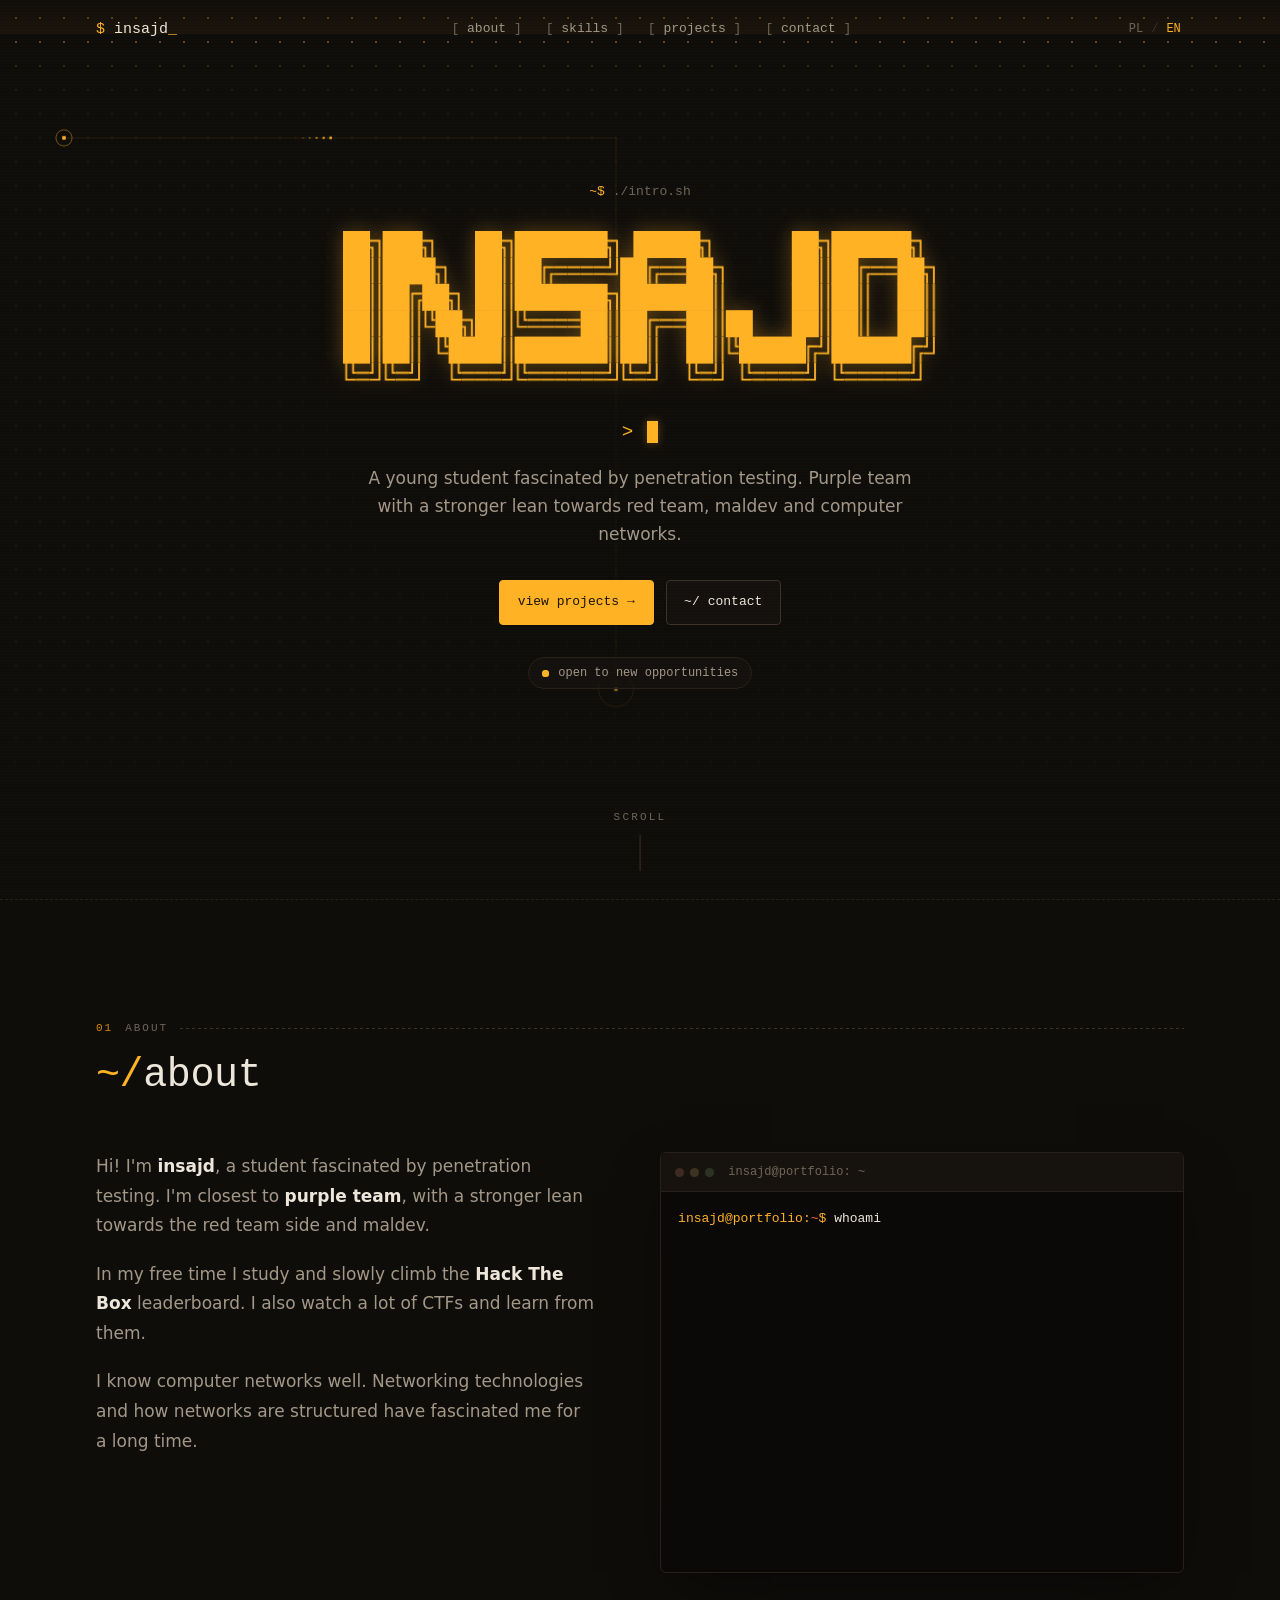
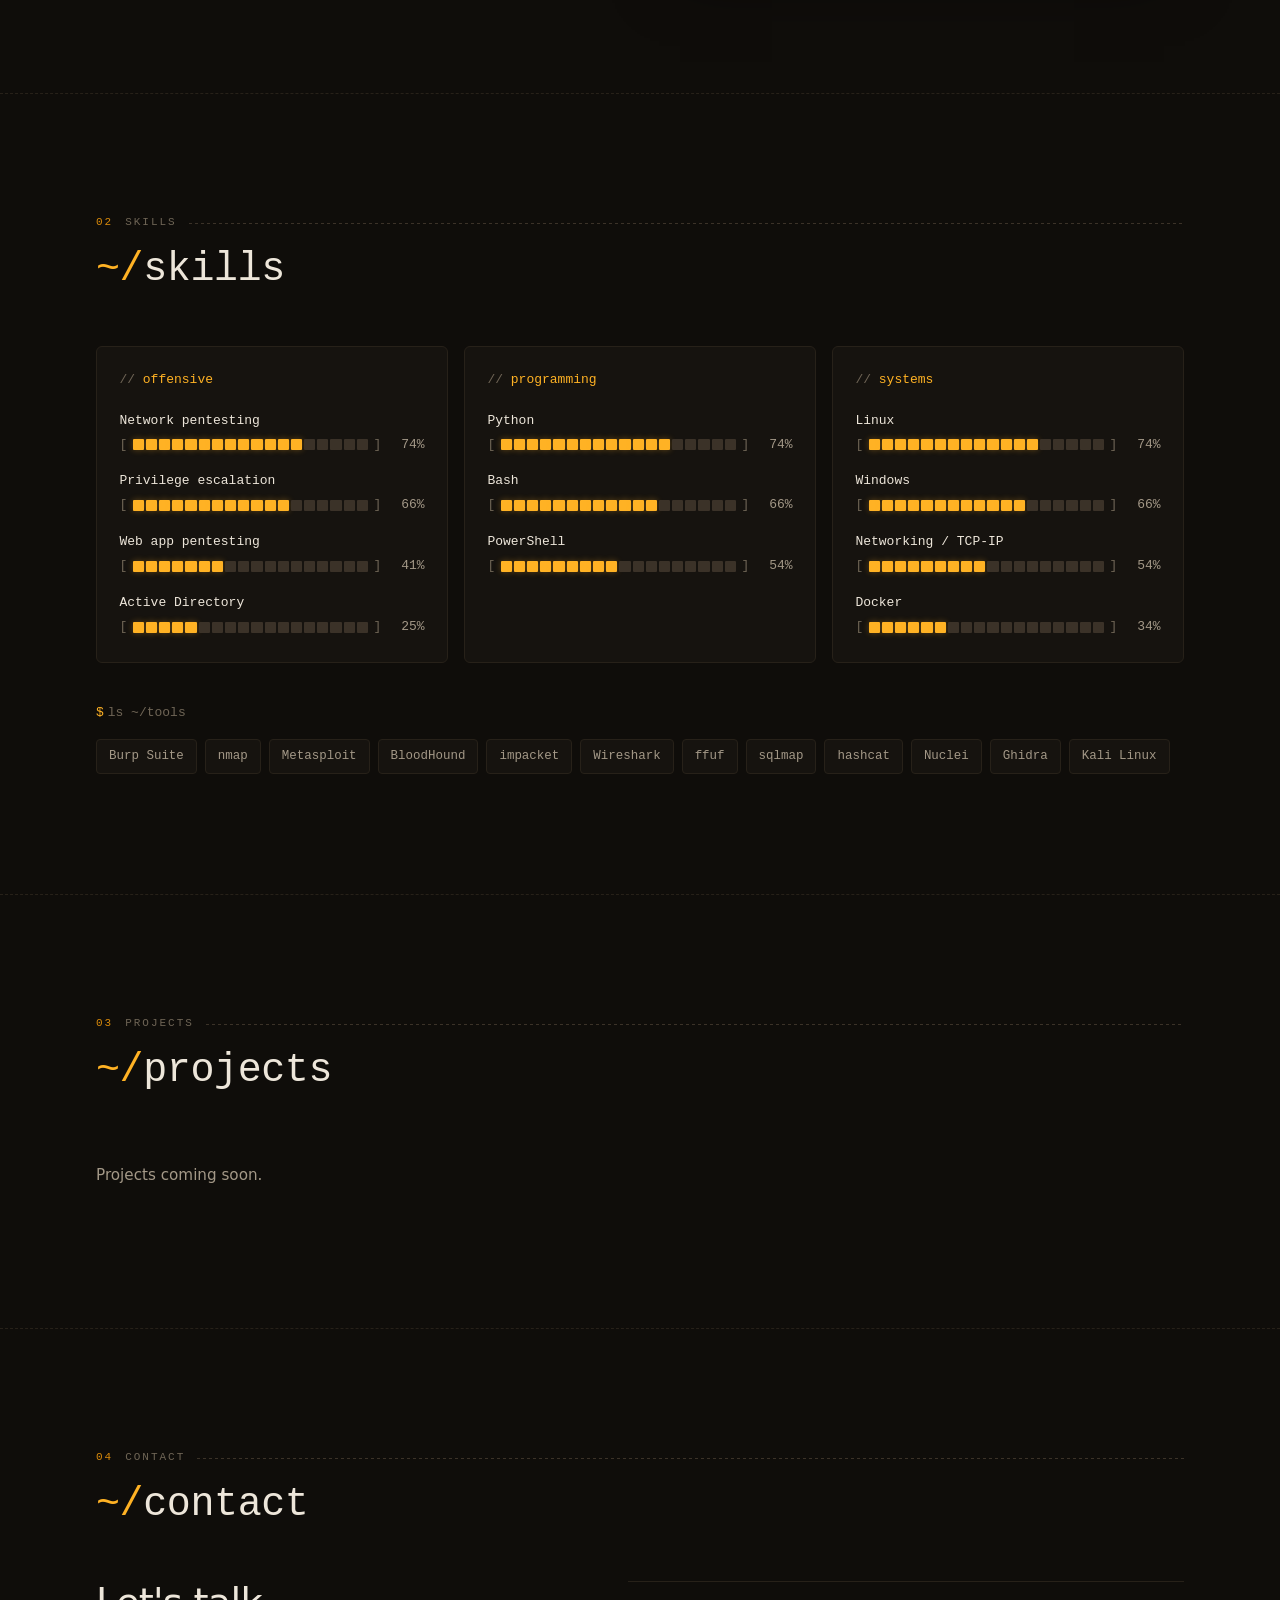
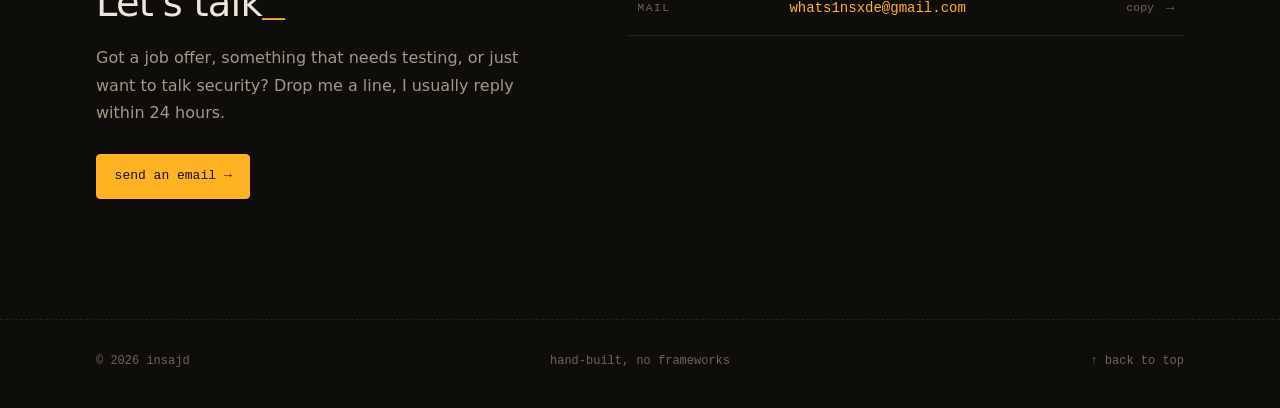
<file: index.html>
<!doctype html>
<html lang="pl">
<head>
  <meta charset="utf-8">
  <meta name="viewport" content="width=device-width, initial-scale=1">
  <meta http-equiv="Content-Security-Policy" content="default-src 'self'; script-src 'self'; style-src 'self' 'unsafe-inline' https://fonts.googleapis.com; font-src https://fonts.gstatic.com; img-src 'self' data:; connect-src 'self'; object-src 'none'; base-uri 'self'; form-action 'none'">
  <meta name="referrer" content="strict-origin-when-cross-origin">
  <title>Portfolio</title>

  <meta name="description" content="insajd | student zafascynowany pentestingiem: purple team z akcentem na red team, maldev i sieci. Portfolio i kontakt.">
  <meta property="og:type" content="website">
  <meta property="og:title" content="insajd | student, pentesting &amp; purple team">
  <meta property="og:description" content="Student zafascynowany pentestingiem: purple team, red team, maldev i sieci.">

  <meta name="theme-color" content="#0F0D0A">
  <meta name="color-scheme" content="dark">
  <link rel="icon" href="assets/favicon.svg" type="image/svg+xml">

  <link rel="preconnect" href="https://fonts.googleapis.com">
  <link rel="preconnect" href="https://fonts.gstatic.com" crossorigin>
  <link rel="stylesheet" href="https://fonts.googleapis.com/css2?family=Instrument+Sans:wght@400;500;600&family=JetBrains+Mono:wght@400;500;700&display=swap">
  <link rel="stylesheet" href="assets/css/style.css">

  <script src="assets/js/early.js"></script>
</head>
<body>
  <a class="skip" href="#about">Przejdź do treści / Skip to content</a>

  <div id="boot" aria-hidden="true"><pre id="boot-log"></pre></div>

  <header class="nav" id="nav">
    <div class="wrap nav-inner">
      <a class="brand" href="#top" aria-label="Home"><span class="brand-sigil">$</span> <span id="brand-nick">nick</span><span class="brand-cursor">_</span></a>
      <nav class="nav-links" id="nav-links" aria-label="Menu"></nav>
      <div class="nav-right">
        <div class="lang" role="group" aria-label="Language">
          <button type="button" data-set-lang="pl">PL</button><span class="lang-sep">/</span><button type="button" data-set-lang="en">EN</button>
        </div>
        <button type="button" class="menu-btn" id="menu-btn" aria-expanded="false" aria-controls="mobile-menu">
          <span class="br">[</span> menu <span class="br">]</span>
        </button>
      </div>
    </div>
    <div class="progress" id="progress"></div>
  </header>

  <div class="mobile-menu" id="mobile-menu" hidden></div>

  <main id="top">
    <section class="hero" id="hero">
      <canvas class="hero-canvas" id="hero-canvas" aria-hidden="true"></canvas>
      <div class="hero-vignette" aria-hidden="true"></div>
      <div class="wrap hero-inner" id="hero-inner">
        <p class="hero-prompt reveal-hero" style="--d:0"><span class="acc">~$</span> ./intro.sh</p>
        <h1 class="ascii-wrap">
          <span class="sr-only" id="sr-name"></span>
          <div class="ascii" id="ascii" aria-hidden="true"></div>
        </h1>
        <p class="hero-role reveal-hero" style="--d:1"><span class="acc">&gt;</span> <span id="typed"></span><span class="cursor" aria-hidden="true"></span></p>
        <p class="hero-tagline reveal-hero" style="--d:2" id="tagline"></p>
        <div class="hero-cta reveal-hero" style="--d:3" id="hero-cta"></div>
        <p class="hero-status reveal-hero" style="--d:4" id="hero-status"></p>
      </div>
      <a class="scroll-hint" href="#about" aria-label="Scroll"><span>scroll</span><i></i></a>
    </section>

    <section class="section" id="about">
      <div class="wrap">
        <div class="sec-head" data-sec="about"></div>
        <div class="about-grid">
          <div class="about-text" id="about-text"></div>
          <div class="term reveal" id="terminal">
            <div class="term-bar">
              <span class="term-dots"><i></i><i></i><i></i></span>
              <span class="term-title" id="term-title">nick@portfolio: ~</span>
            </div>
            <div class="term-body" id="term-body">
              <div id="term-out"></div>
              <label class="term-input-line" id="term-input-line">
                <span class="term-prompt" id="term-prompt"></span>
                <input id="term-input" type="text" autocomplete="off" autocapitalize="off" spellcheck="false" aria-label="Terminal">
              </label>
            </div>
          </div>
        </div>
        <div class="stats" id="stats"></div>
      </div>
    </section>

    <section class="section" id="skills">
      <div class="wrap">
        <div class="sec-head" data-sec="skills"></div>
        <div class="skills-grid" id="skills-grid"></div>
        <div class="tools reveal" id="tools"></div>
      </div>
    </section>

    <section class="section" id="projects">
      <div class="wrap">
        <div class="sec-head" data-sec="projects"></div>
        <div class="projects-grid" id="projects-grid"></div>
        <div class="projects-more" id="projects-more"></div>
      </div>
    </section>

    <section class="section" id="contact">
      <div class="wrap">
        <div class="sec-head" data-sec="contact"></div>
        <div class="contact-grid">
          <div class="contact-intro reveal" id="contact-intro"></div>
          <div class="contact-table reveal" style="--i:1" id="contact-table"></div>
        </div>
      </div>
    </section>
  </main>

  <footer class="footer">
    <div class="wrap footer-inner" id="footer"></div>
  </footer>

  <div class="toast" id="toast" role="status" aria-live="polite"></div>

  <noscript>
    <div class="noscript">Ta strona potrzebuje JavaScriptu. / This site requires JavaScript.</div>
  </noscript>

  <script src="assets/js/config.js"></script>
  <script src="assets/js/font.js"></script>
  <script src="assets/js/main.js"></script>
</body>
</html>
</file>
<file: assets/css/style.css>
:root {
  --bg: #0F0D0A;
  --bg-rgb: 15, 13, 10;
  --surface: #16130F;
  --surface-rgb: 22, 19, 15;
  --surface-2: #1D1914;
  --code-bg: #0B0907;
  --rule: #272119;
  --rule-soft: #1B1712;
  --rule-strong: #3B3228;

  --ink: #EDE6DA;
  --ink-muted: #A39887;
  --ink-dim: #6F6556;

  --accent: #FFB224;
  --accent-rgb: 255, 178, 36;
  --accent-deep: #D98A0B;
  --accent-quiet: #2B1F0B;
  --accent-glow: rgba(255, 178, 36, .32);
  --on-accent: #1A1204;

  --second: #FF6A3D;
  --second-rgb: 255, 106, 61;
  --glitch-a: #FF6A3D;
  --glitch-b: #FFF1D0;
  --flash: #FFF1D0;
  --error: #FF5A4E;

  --t-key: #FF8A5B;
  --t-str: #E9DCC4;

  --mono: "JetBrains Mono", ui-monospace, SFMono-Regular, Menlo, Consolas, monospace;
  --sans: "Instrument Sans", system-ui, -apple-system, "Segoe UI", sans-serif;

  --col: 72rem;
  --gutter: clamp(16px, 4vw, 32px);
  --nav-h: 60px;
  --radius: 6px;
  --ease: cubic-bezier(.2, .7, .2, 1);
  --stagger: 70ms;
}

*, *::before, *::after { box-sizing: border-box; }

html {
  color-scheme: dark;
  scroll-behavior: smooth;
  scroll-padding-top: calc(var(--nav-h) + 12px);
  -webkit-text-size-adjust: 100%;
}

body {
  margin: 0;
  background: var(--bg);
  color: var(--ink-muted);
  font-family: var(--mono);
  font-size: .875rem;
  line-height: 1.6;
  -webkit-font-smoothing: antialiased;
  overflow-x: hidden;
}

body::after {
  content: "";
  position: fixed;
  inset: 0;
  pointer-events: none;
  z-index: 100;
  background: repeating-linear-gradient(to bottom, rgba(255,255,255,.012) 0 1px, transparent 1px 3px);
}

::selection { background: var(--accent); color: var(--on-accent); }

a { color: inherit; text-decoration: none; }
button { font: inherit; color: inherit; background: none; border: 0; padding: 0; cursor: pointer; }
:focus-visible { outline: 1px solid var(--accent); outline-offset: 3px; border-radius: 2px; }

.wrap { width: 100%; max-width: var(--col); margin-inline: auto; padding-inline: var(--gutter); }
.acc { color: var(--accent); }
.dim { color: var(--ink-dim); }
.sr-only { position: absolute; width: 1px; height: 1px; overflow: hidden; clip: rect(0 0 0 0); white-space: nowrap; }

.skip { position: absolute; left: 8px; top: -40px; z-index: 300; background: var(--accent); color: var(--on-accent); padding: 6px 10px; border-radius: 4px; }
.skip:focus { top: 8px; }

html[lang="pl"] [data-l="en"],
html[lang="en"] [data-l="pl"] { display: none !important; }

.cursor {
  display: inline-block;
  width: .6em; height: 1.15em;
  margin-left: 2px;
  vertical-align: text-bottom;
  background: var(--accent);
  box-shadow: 0 0 10px var(--accent-glow);
  animation: blink 1s steps(1) infinite;
}
@keyframes blink { 50% { opacity: 0; } }

#boot {
  position: fixed; inset: 0; z-index: 500;
  background: var(--bg);
  display: none;
  padding: clamp(20px, 5vw, 48px);
  transition: opacity .45s var(--ease), visibility .45s;
}
.booting #boot { display: block; }
#boot.done { opacity: 0; visibility: hidden; }
#boot pre {
  margin: 0;
  font: 400 .8125rem/1.7 var(--mono);
  color: var(--ink-muted);
  white-space: pre-wrap;
}
#boot .ok { color: var(--accent); }
#boot .grant { color: var(--accent); text-shadow: 0 0 12px var(--accent-glow); }

.nav {
  position: fixed; top: 0; left: 0; right: 0; z-index: 200;
  height: var(--nav-h);
  border-bottom: 1px solid transparent;
  transition: background .3s, border-color .3s, backdrop-filter .3s;
}
.nav.scrolled {
  background: rgba(var(--bg-rgb), .78);
  border-bottom-color: var(--rule);
  -webkit-backdrop-filter: blur(10px);
  backdrop-filter: blur(10px);
}
.nav-inner { height: 100%; display: flex; align-items: center; justify-content: space-between; gap: 1rem; }

.brand { color: var(--ink); font-weight: 500; font-size: .9375rem; white-space: nowrap; }
.brand-sigil { color: var(--accent); }
.brand-cursor { color: var(--accent); animation: blink 1s steps(1) infinite; }

.nav-links { display: flex; gap: .5rem; }
.nav-link {
  position: relative;
  color: var(--ink-muted);
  font-size: .8125rem;
  padding: .35rem .5rem;
  transition: color .15s;
  white-space: nowrap;
}
.nav-link .br { color: var(--ink-dim); transition: color .15s; }
.nav-link:hover, .nav-link.active { color: var(--accent); }
.nav-link:hover .br, .nav-link.active .br { color: var(--accent-deep); }

.nav-right { display: flex; align-items: center; gap: 1rem; }
.lang { display: flex; align-items: center; gap: .3rem; font-size: .75rem; }
.lang button { color: var(--ink-dim); padding: .25rem .2rem; transition: color .15s; }
.lang button:hover { color: var(--ink); }
.lang button[aria-pressed="true"] { color: var(--accent); }
.lang-sep { color: var(--rule-strong); }

.menu-btn { display: none; font-size: .8125rem; color: var(--ink); }
.menu-btn .br { color: var(--ink-dim); }

.progress {
  position: absolute; left: 0; bottom: -1px; height: 1px; width: 100%;
  background: var(--accent);
  box-shadow: 0 0 8px var(--accent-glow);
  transform-origin: left;
  transform: scaleX(var(--p, 0));
}

.mobile-menu {
  position: fixed; inset: var(--nav-h) 0 0 0; z-index: 190;
  background: rgba(var(--bg-rgb), .97);
  -webkit-backdrop-filter: blur(8px);
  backdrop-filter: blur(8px);
  padding: 2rem var(--gutter);
  display: flex; flex-direction: column; gap: .25rem;
}
.mobile-menu[hidden] { display: none; }
.mobile-menu a {
  display: flex; align-items: baseline; gap: 1rem;
  padding: .9rem 0;
  border-bottom: 1px dashed var(--rule);
  color: var(--ink);
  font-size: 1.25rem;
  opacity: 0; transform: translateX(-10px);
  animation: slideIn .4s var(--ease) forwards;
  animation-delay: calc(var(--i) * 60ms);
}
.mobile-menu a .num { color: var(--ink-dim); font-size: .75rem; }
.mobile-menu a .tl { color: var(--accent); }
@keyframes slideIn { to { opacity: 1; transform: none; } }

@media (max-width: 820px) {
  .nav-links { display: none; }
  .menu-btn { display: inline-block; }
}

.hero {
  position: relative;
  min-height: 100vh;
  min-height: 100svh;
  display: grid;
  place-items: center;
  padding: calc(var(--nav-h) + 2rem) 0 7.5rem;
  overflow: hidden;
  border-bottom: 1px dashed var(--rule);
}
.hero-canvas { position: absolute; inset: 0; width: 100%; height: 100%; }
.hero-vignette {
  position: absolute; inset: 0; pointer-events: none;
  background:
    radial-gradient(ellipse 55% 45% at 50% 50%, rgba(var(--bg-rgb), .82) 0%, rgba(var(--bg-rgb), .4) 55%, transparent 80%),
    linear-gradient(to bottom, transparent 70%, var(--bg));
}
.hero-inner { position: relative; text-align: center; }

.hero-prompt { margin: 0 0 1.75rem; font-size: .8125rem; color: var(--ink-dim); }

.ascii-wrap { margin: 0; font-size: inherit; font-weight: inherit; }
.ascii {
  position: relative;
  margin: 0 auto;
  max-width: 100%;
  color: var(--accent);
  user-select: none;
}
.ascii svg { display: block; width: 100%; height: auto; overflow: visible; }
.ascii .ln { fill: none; stroke: currentColor; stroke-width: 1.4; }
.ascii rect { shape-rendering: crispEdges; }
.a-main { filter: drop-shadow(0 0 10px var(--accent-glow)); }
.a-ga, .a-gb { position: absolute; inset: 0; opacity: 0; pointer-events: none; }
.a-ga { color: var(--glitch-a); }
.a-gb { color: var(--glitch-b); }

.js .ascii .c { opacity: 0; }
.ascii.decoding .c { animation: cellIn .6s linear forwards; animation-delay: var(--d); }
.ascii.decoded .c { opacity: 1; }
@keyframes cellIn {
  0%   { opacity: 1;  color: var(--flash); }
  15%  { opacity: 0; }
  30%  { opacity: .8; color: var(--glitch-a); }
  45%  { opacity: .1; }
  60%  { opacity: 1;  color: var(--flash); }
  100% { opacity: 1;  color: var(--accent); }
}

.ascii.glitch .a-ga { animation: glitchA .55s steps(2) 1; }
.ascii.glitch .a-gb { animation: glitchB .55s steps(2) 1; }
.ascii.glitch .a-main { animation: jitter .55s steps(3) 1; }
@keyframes glitchA {
  0%   { opacity: .8; clip-path: inset(10% 0 70% 0); transform: translate(-4px, 0); }
  25%  { opacity: .8; clip-path: inset(55% 0 20% 0); transform: translate(3px, 0); }
  50%  { opacity: .8; clip-path: inset(30% 0 50% 0); transform: translate(-2px, 0); }
  75%  { opacity: .8; clip-path: inset(80% 0 5% 0);  transform: translate(4px, 0); }
  100% { opacity: 0; }
}
@keyframes glitchB {
  0%   { opacity: .8; clip-path: inset(65% 0 10% 0); transform: translate(4px, 0); }
  25%  { opacity: .8; clip-path: inset(5% 0 75% 0);  transform: translate(-3px, 0); }
  50%  { opacity: .8; clip-path: inset(40% 0 40% 0); transform: translate(3px, 0); }
  75%  { opacity: .8; clip-path: inset(20% 0 60% 0); transform: translate(-4px, 0); }
  100% { opacity: 0; }
}
@keyframes jitter { 33% { transform: translateX(1px); } 66% { transform: translateX(-1px); } }

.hero-role {
  margin: 1.75rem 0 0;
  font-size: clamp(.95rem, .85rem + .5vw, 1.2rem);
  color: var(--ink);
  min-height: 1.6em;
}
.hero-tagline {
  margin: 1rem auto 0;
  max-width: 54ch;
  font-family: var(--sans);
  font-size: clamp(.95rem, .9rem + .25vw, 1.0625rem);
  line-height: 1.65;
  color: var(--ink-muted);
}
.hero-cta { margin-top: 2rem; display: flex; gap: .75rem; justify-content: center; flex-wrap: wrap; }
.hero-status {
  margin: 2rem 0 0;
  display: inline-flex; align-items: center; gap: .6rem;
  padding: .35rem .8rem;
  border: 1px solid var(--rule);
  border-radius: 999px;
  background: rgba(var(--surface-rgb), .6);
  font-size: .75rem;
  color: var(--ink-muted);
}
.hero-status:empty { display: none; }
.pulse {
  position: relative; width: 7px; height: 7px; border-radius: 50%;
  background: var(--accent);
}
.pulse::after {
  content: ""; position: absolute; inset: 0; border-radius: 50%;
  background: var(--accent);
  animation: ping 1.8s var(--ease) infinite;
}
@keyframes ping { 0% { transform: scale(1); opacity: .7; } 100% { transform: scale(3.2); opacity: 0; } }

.reveal-hero { opacity: 0; transform: translateY(8px); }
.hero-ready .reveal-hero {
  animation: rise .7s var(--ease) forwards;
  animation-delay: calc(var(--d) * 120ms + 150ms);
}
@keyframes rise { to { opacity: 1; transform: none; } }

.scroll-hint {
  position: absolute; left: 50%; bottom: 1.75rem; transform: translateX(-50%);
  display: flex; flex-direction: column; align-items: center; gap: .5rem;
  font-size: .6875rem; letter-spacing: .2em; text-transform: uppercase; color: var(--ink-dim);
  transition: color .2s;
}
.scroll-hint:hover { color: var(--accent); }
.scroll-hint i { display: block; width: 1px; height: 36px; background: var(--rule-strong); position: relative; overflow: hidden; }
.scroll-hint i::after {
  content: ""; position: absolute; left: 0; top: -40%; width: 1px; height: 40%;
  background: var(--accent);
  animation: drip 1.8s var(--ease) infinite;
}
@keyframes drip { to { top: 110%; } }
@media (max-height: 700px) {
  .scroll-hint { display: none; }
  .hero { padding-bottom: 3.5rem; }
}

.btn {
  display: inline-flex; align-items: center; gap: .5rem;
  padding: .7rem 1.1rem;
  border-radius: 4px;
  font-size: .8125rem; font-weight: 500;
  border: 1px solid var(--rule-strong);
  color: var(--ink);
  background: rgba(var(--surface-rgb), .7);
  transition: border-color .15s, color .15s, background .15s, box-shadow .2s, transform .15s;
}
.btn:hover { border-color: var(--accent-deep); color: var(--accent); }
.btn:active { transform: translateY(1px); }
.btn-primary { background: var(--accent); border-color: var(--accent); color: var(--on-accent); }
.btn-primary:hover { background: var(--accent); color: var(--on-accent); box-shadow: 0 0 0 4px var(--accent-quiet), 0 0 24px var(--accent-glow); }
.btn .arr { transition: transform .2s var(--ease); }
.btn:hover .arr { transform: translateX(3px); }

.section { padding-block: clamp(4.5rem, 10vw, 7.5rem); border-bottom: 1px dashed var(--rule); }

.sec-head { margin-bottom: clamp(2rem, 5vw, 3.25rem); }
.sec-label {
  display: flex; align-items: center; gap: .75rem;
  font-size: .6875rem; letter-spacing: .18em; text-transform: uppercase;
  color: var(--ink-dim);
}
.sec-label .num { color: var(--accent-deep); }
.sec-label .rule {
  flex: 1; height: 1px;
  background-image: linear-gradient(to right, var(--rule-strong) 50%, transparent 50%);
  background-size: 6px 1px;
  transform-origin: left; transform: scaleX(0);
  transition: transform 1.1s var(--ease) .1s;
}
.sec-head.in .sec-label .rule { transform: scaleX(1); }
.sec-title {
  margin: .9rem 0 0;
  font-family: var(--mono);
  font-weight: 500;
  font-size: clamp(1.6rem, 1.2rem + 1.8vw, 2.5rem);
  line-height: 1.2;
  color: var(--ink);
  letter-spacing: -.01em;
}
.sec-title .tl { color: var(--accent); }
.sec-title .typed {
  display: inline-block;
  vertical-align: bottom;
  overflow: hidden;
  white-space: nowrap;
  width: 0;
}
.sec-head.in .sec-title .typed { animation: typeW calc(var(--n) * 55ms) steps(var(--n)) .25s forwards; }
@keyframes typeW { to { width: calc(var(--n) * 1ch); } }
.sec-title .cursor { height: .9em; vertical-align: -0.05em; }
.sec-head.in .sec-title .cursor { animation: blink 1s steps(1) infinite, hideEnd .01s 3.2s forwards; }
@keyframes hideEnd { to { visibility: hidden; } }

.js .reveal {
  opacity: 0;
  transform: translateY(16px);
  transition: opacity .7s var(--ease), transform .7s var(--ease);
  transition-delay: calc(var(--i, 0) * var(--stagger));
}
.js .reveal.in { opacity: 1; transform: none; }

.about-grid {
  display: grid;
  grid-template-columns: 1fr 1.05fr;
  gap: clamp(2rem, 5vw, 4rem);
  align-items: start;
}
.about-text p {
  margin: 0 0 1.15rem;
  font-family: var(--sans);
  font-size: clamp(1rem, .95rem + .2vw, 1.0625rem);
  line-height: 1.75;
  color: var(--ink-muted);
}
.about-text strong { color: var(--ink); font-weight: 600; }
.about-text em { color: var(--accent); font-style: normal; }
.about-text a, .card-desc a { color: var(--accent); border-bottom: 1px solid var(--accent-quiet); }
code {
  font-family: var(--mono); font-size: .88em;
  color: var(--accent);
  background: var(--accent-quiet);
  padding: .1em .35em; border-radius: 3px;
}

.term {
  background: var(--code-bg);
  border: 1px solid var(--rule);
  border-radius: var(--radius);
  overflow: hidden;
  box-shadow: 0 20px 60px -20px rgba(0,0,0,.6);
  transition: border-color .2s;
}
.term:focus-within { border-color: var(--rule-strong); }
.term-bar {
  display: flex; align-items: center; gap: .9rem;
  padding: .6rem .9rem;
  background: var(--surface);
  border-bottom: 1px solid var(--rule);
}
.term-dots { display: flex; gap: 6px; }
.term-dots i { width: 9px; height: 9px; border-radius: 50%; background: var(--rule-strong); }
.term-dots i:nth-child(1) { background: #3d2a22; }
.term-dots i:nth-child(2) { background: #3d3322; }
.term-dots i:nth-child(3) { background: #2c3324; }
.term:hover .term-dots i:nth-child(1) { background: #ff5f57; }
.term:hover .term-dots i:nth-child(2) { background: #febc2e; }
.term:hover .term-dots i:nth-child(3) { background: #28c840; }
.term-title { font-size: .75rem; color: var(--ink-dim); }
.term-body {
  height: 380px;
  overflow-y: auto;
  padding: 1rem 1.1rem 1.2rem;
  font-size: .8125rem;
  line-height: 1.65;
  cursor: text;
  scrollbar-width: thin;
  scrollbar-color: var(--rule-strong) transparent;
}
#term-out > div { white-space: pre-wrap; word-break: break-word; min-height: 1.65em; }
.term-input-line { display: flex; gap: .6ch; align-items: baseline; }
.term-input-line[hidden] { display: none; }
.term-prompt, .t-prompt { color: var(--accent); white-space: nowrap; }
.t-prompt .path { color: var(--second); }
#term-input {
  flex: 1; min-width: 0;
  background: transparent; border: 0; outline: 0; padding: 0;
  font: inherit; color: var(--ink);
  caret-color: var(--accent);
}
.t-cmd { color: var(--ink); }
.t-dim { color: var(--ink-dim); }
.t-acc { color: var(--accent); }
.t-key { color: var(--t-key); }
.t-str { color: var(--t-str); }
.t-err { color: var(--error); }
.t-out a { color: var(--accent); border-bottom: 1px dashed var(--accent-deep); }

.stats {
  margin-top: clamp(3rem, 7vw, 4.5rem);
  display: grid;
  grid-template-columns: repeat(4, 1fr);
  border: 1px solid var(--rule);
  border-radius: var(--radius);
  overflow: hidden;
}
.stats:empty { display: none; }
.stat {
  padding: 1.5rem 1.4rem;
  background: var(--surface);
  border-right: 1px solid var(--rule);
}
.stat:last-child { border-right: 0; }
.stat-val {
  font-size: clamp(1.75rem, 1.4rem + 1.4vw, 2.5rem);
  font-weight: 500;
  color: var(--ink);
  line-height: 1.1;
  font-variant-numeric: tabular-nums;
}
.stat-val .sfx { color: var(--accent); }
.stat-label { margin-top: .4rem; font-size: .75rem; color: var(--ink-dim); text-transform: lowercase; }

.skills-grid {
  display: grid;
  grid-template-columns: repeat(auto-fit, minmax(min(100%, 280px), 1fr));
  gap: 1rem;
}
.card {
  position: relative;
  background: var(--surface);
  border: 1px solid var(--rule);
  border-radius: var(--radius);
  padding: 1.4rem 1.4rem 1.5rem;
  overflow: hidden;
  isolation: isolate;
}
.card::before {
  content: "";
  position: absolute; inset: 0; z-index: -1;
  background: radial-gradient(420px circle at var(--mx, 50%) var(--my, 50%), rgba(var(--accent-rgb), .07), transparent 45%);
  opacity: 0; transition: opacity .3s;
}
.card:hover::before { opacity: 1; }

.skill-head { margin: 0 0 1.25rem; font-size: .8125rem; font-weight: 500; color: var(--accent); }
.skill-head .dim { color: var(--ink-dim); }
.bar-row { margin-bottom: 1rem; }
.bar-row:last-child { margin-bottom: 0; }
.bar-name { display: block; color: var(--ink); font-size: .8125rem; margin-bottom: .2rem; }
.bar-line { display: flex; align-items: center; gap: .75rem; font-size: .8125rem; white-space: nowrap; }
.bar { flex: 1; display: flex; align-items: center; gap: .35rem; color: var(--ink-dim); min-width: 0; }
.segs { flex: 1; display: flex; gap: 2px; }
.segs i {
  flex: 1; min-width: 2px; height: 11px;
  border-radius: 1px;
  background: var(--rule-strong);
  transition: background .15s, box-shadow .15s;
}
.segs i.on { background: var(--accent); box-shadow: 0 0 6px var(--accent-glow); }
.bar-pct { color: var(--ink-muted); font-variant-numeric: tabular-nums; min-width: 4ch; text-align: right; }

.tools { margin-top: 2.5rem; }
.tools-cmd { font-size: .8125rem; color: var(--ink-dim); margin: 0 0 1rem; }
.tools-cmd .acc { margin-right: .5ch; }
.chips { display: flex; flex-wrap: wrap; gap: .5rem; margin: 0; padding: 0; list-style: none; }
.chip {
  padding: .4rem .75rem;
  border: 1px solid var(--rule);
  border-radius: 4px;
  background: var(--surface);
  font-size: .78rem;
  color: var(--ink-muted);
  transition: color .15s, border-color .15s, transform .2s var(--ease), opacity .5s var(--ease);
}
.chip:hover { color: var(--accent); border-color: var(--accent-deep); transform: translateY(-2px); }
.js .tools .chip { opacity: 0; transform: translateY(6px); }
.js .tools.in .chip { opacity: 1; transform: none; transition-delay: calc(var(--i) * 35ms); }
.js .tools.in .chip:hover { transform: translateY(-2px); transition-delay: 0s; }

.projects-grid {
  display: grid;
  grid-template-columns: repeat(2, 1fr);
  gap: 1rem;
}
.project {
  display: flex; flex-direction: column;
  min-height: 240px;
  transition: border-color .25s, transform .25s var(--ease), box-shadow .25s;
}
.js .project.reveal { transition: opacity .7s var(--ease), transform .7s var(--ease), border-color .25s, box-shadow .25s; }
.project:hover {
  border-color: var(--rule-strong);
  box-shadow: 0 18px 50px -24px rgba(var(--accent-rgb), .18);
}
.project-top { display: flex; align-items: baseline; justify-content: space-between; gap: 1rem; }
.project-title { margin: 0; font-size: 1rem; font-weight: 500; color: var(--accent); word-break: break-word; }
.project-title .tl { color: var(--ink-dim); font-weight: 400; }
.project-arrow { color: var(--ink-dim); transition: transform .25s var(--ease), color .2s; }
.project:hover .project-arrow { color: var(--accent); transform: translate(3px, -3px); }
.project-meta { margin-top: .35rem; font-size: .72rem; color: var(--ink-dim); display: flex; gap: .6rem; align-items: center; }
.badge { padding: .05rem .45rem; border-radius: 3px; border: 1px solid var(--rule-strong); font-size: .68rem; }
.badge.done { color: var(--accent); border-color: var(--accent-quiet); background: var(--accent-quiet); }
.badge.wip { color: var(--second); border-color: rgba(var(--second-rgb), .25); background: rgba(var(--second-rgb), .08); }
.card-desc {
  margin: 1rem 0 1.25rem;
  font-family: var(--sans);
  font-size: .95rem;
  line-height: 1.65;
  color: var(--ink-muted);
  flex: 1;
}
.project-foot { display: flex; justify-content: space-between; align-items: flex-end; gap: 1rem; flex-wrap: wrap; }
.tags { display: flex; flex-wrap: wrap; gap: .35rem .75rem; margin: 0; padding: 0; list-style: none; font-size: .75rem; color: var(--ink-dim); }
.tags li::before { content: "#"; color: var(--accent-deep); }
.links { display: flex; gap: .4rem; }
.link-br { font-size: .78rem; color: var(--ink-muted); transition: color .15s; white-space: nowrap; }
.link-br .br { color: var(--ink-dim); transition: color .15s; }
.link-br:hover { color: var(--accent); }
.link-br:hover .br { color: var(--accent-deep); }

.projects-more { margin-top: 2rem; text-align: center; }
.projects-more:empty { display: none; }

.contact-grid { display: grid; grid-template-columns: .9fr 1.1fr; gap: clamp(2rem, 6vw, 5rem); align-items: start; }
.contact-intro h3 {
  margin: 0 0 1rem;
  font-family: var(--sans);
  font-weight: 500;
  font-size: clamp(1.6rem, 1.2rem + 1.6vw, 2.4rem);
  line-height: 1.15;
  letter-spacing: -.02em;
  color: var(--ink);
}
.contact-intro h3 .acc { font-family: var(--mono); font-weight: 400; }
.contact-intro p { margin: 0 0 1.75rem; font-family: var(--sans); font-size: 1rem; line-height: 1.7; }

.contact-table { border-top: 1px solid var(--rule); }
.c-row {
  display: grid;
  grid-template-columns: 8.5rem 1fr auto;
  align-items: center;
  gap: 1rem;
  padding: .95rem .6rem;
  border-bottom: 1px solid var(--rule);
  transition: background .2s;
}
.c-row:hover { background: var(--surface); }
.c-label { font-size: .7rem; letter-spacing: .14em; text-transform: uppercase; color: var(--ink-dim); }
.c-val { color: var(--accent); font-size: .875rem; word-break: break-all; }
.c-val:hover { text-decoration: underline; text-underline-offset: 3px; }
.c-act { display: flex; gap: .75rem; align-items: center; }
.copy-btn { font-size: .72rem; color: var(--ink-dim); transition: color .15s; }
.copy-btn:hover { color: var(--accent); }
.c-arrow { color: var(--ink-dim); transition: transform .2s var(--ease), color .2s; }
.c-row:hover .c-arrow { color: var(--accent); transform: translateX(3px); }

.footer { padding: 2rem 0 2.5rem; font-size: .75rem; color: var(--ink-dim); }
.footer-inner { display: flex; justify-content: space-between; align-items: center; gap: 1rem; flex-wrap: wrap; }
.footer a { transition: color .15s; }
.footer a:hover { color: var(--accent); }

.toast {
  position: fixed; left: 50%; bottom: 24px; z-index: 400;
  transform: translate(-50%, 20px);
  padding: .6rem 1rem;
  background: var(--surface-2);
  border: 1px solid var(--accent-deep);
  border-radius: 4px;
  color: var(--accent);
  font-size: .8125rem;
  opacity: 0; pointer-events: none;
  transition: opacity .25s, transform .25s var(--ease);
}
.toast.show { opacity: 1; transform: translate(-50%, 0); }

.noscript, .config-error {
  position: fixed; inset: auto 16px 16px 16px; z-index: 600;
  padding: 1rem; border: 1px solid var(--error); border-radius: 6px;
  background: #1F0E0B; color: #FFC7BD; font: .875rem/1.6 var(--mono);
  white-space: pre-wrap;
}

@media (max-width: 900px) {
  .about-grid, .contact-grid { grid-template-columns: 1fr; }
  .projects-grid { grid-template-columns: 1fr; }
  .stats { grid-template-columns: repeat(2, 1fr); }
  .stat:nth-child(2) { border-right: 0; }
  .stat:nth-child(-n+2) { border-bottom: 1px solid var(--rule); }
}
@media (max-width: 560px) {
  .term-body { height: 340px; font-size: .75rem; }
  .c-row { grid-template-columns: 1fr auto; gap: .2rem 1rem; }
  .c-label { grid-column: 1 / -1; }
  .project { min-height: 0; }
  .hero-cta .btn { flex: 1 1 auto; justify-content: center; }
}

@media (prefers-reduced-motion: reduce) {
  html { scroll-behavior: auto; }
  *, *::before, *::after { animation-duration: .001ms !important; animation-iteration-count: 1 !important; transition-duration: .001ms !important; }
  .cursor, .brand-cursor { animation: none; }
  .sec-title .typed { width: auto; }
}
</file>
